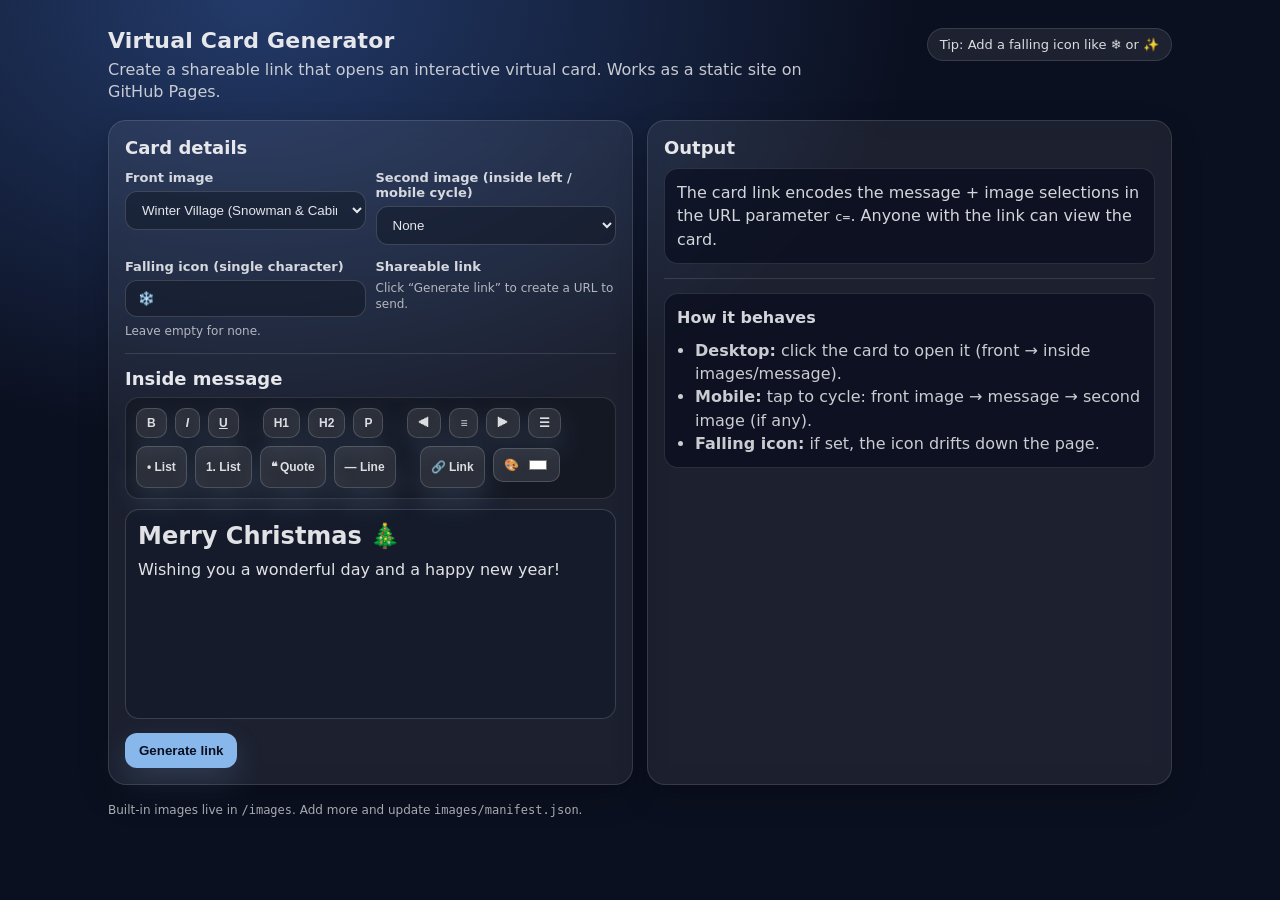
<file: index.html>
<!doctype html>
<html lang="en">
<head>
  <meta charset="utf-8" />
  <meta name="viewport" content="width=device-width, initial-scale=1" />
  <title>Virtual Card Generator</title>
  <link rel="stylesheet" href="assets/styles.css" />
</head>
<body>
  <div class="wrap">
    <div class="header">
      <div class="brand">
        <h1>Virtual Card Generator</h1>
        <p>Create a shareable link that opens an interactive virtual card. Works as a static site on GitHub Pages.</p>
      </div>
      <div class="pill">Tip: Add a falling icon like ❄️ or ✨</div>
    </div>

    <div class="grid">
      <div class="panel card">
        <h2 style="margin:0 0 10px; font-size:18px;">Card details</h2>

        <div class="row cols2">
          <div>
            <label for="frontSelect">Front image</label>
            <select id="frontSelect"></select>
            <div id="frontUrlWrap" class="hidden" style="margin-top:10px;">
              <label for="frontUrl">Front image URL</label>
              <input id="frontUrl" type="url" placeholder="https://example.com/image.jpg" />
              <div class="small">Must be a direct image link (png/jpg/gif/webp/svg).</div>
            </div>
          </div>

          <div>
            <label for="secondSelect">Second image (inside left / mobile cycle)</label>
            <select id="secondSelect"></select>
            <div id="secondUrlWrap" class="hidden" style="margin-top:10px;">
              <label for="secondUrl">Second image URL</label>
              <input id="secondUrl" type="url" placeholder="https://example.com/image.jpg" />
              <div class="small">Optional; must be a direct image link.</div>
            </div>
          </div>
        </div>

        <div class="row cols2" style="margin-top: 2px;">
          <div>
            <label for="iconInput">Falling icon (single character)</label>
            <input id="iconInput" type="text" inputmode="text" maxlength="4" placeholder="❄️" />
            <div class="small">Leave empty for none.</div>
          </div>
          <div>
            <label>Shareable link</label>
            <div class="small">Click “Generate link” to create a URL to send.</div>
          </div>
        </div>

        <hr class="sep" />

        <h2 style="margin:0 0 8px; font-size:18px;">Inside message</h2>
        <div class="toolbar" aria-label="Editor toolbar">
          <button class="toolbtn" id="boldBtn" type="button"><b>B</b></button>
          <button class="toolbtn" id="italicBtn" type="button"><i>I</i></button>
          <button class="toolbtn" id="underlineBtn" type="button"><u>U</u></button>
          <span style="width:8px;"></span>
          <button class="toolbtn" id="h1Btn" type="button">H1</button>
          <button class="toolbtn" id="h2Btn" type="button">H2</button>
          <button class="toolbtn" id="pBtn" type="button">P</button>
          <span style="width:8px;"></span>
          <button class="toolbtn" id="alignLeftBtn" type="button" title="Align left">⯇</button>
          <button class="toolbtn" id="alignCenterBtn" type="button" title="Align center">≡</button>
          <button class="toolbtn" id="alignRightBtn" type="button" title="Align right">⯈</button>
          <button class="toolbtn" id="alignJustifyBtn" type="button" title="Justify">☰</button>
          <span style="width:8px;"></span>
          <button class="toolbtn" id="ulBtn" type="button">• List</button>
          <button class="toolbtn" id="olBtn" type="button">1. List</button>
          <button class="toolbtn" id="quoteBtn" type="button">❝ Quote</button>
          <button class="toolbtn" id="hrBtn" type="button">— Line</button>
          <span style="width:8px;"></span>
          <button class="toolbtn" id="linkBtn" type="button">🔗 Link</button>
          <label class="toolbtn" style="display:inline-flex; align-items:center; gap:8px;" title="Text color">
            🎨 <input id="colorInput" type="color" value="#ffffff" />
          </label>
        </div>

        <div id="editor" class="editor" contenteditable="true" aria-label="Message editor"></div>

        <div class="btnrow" style="margin-top: 14px;">
          <button id="generateBtn" type="button">Generate link</button>
        </div>

        <div id="errWrap" class="notice hidden" style="margin-top: 12px;">
          <b>Couldn’t generate</b>
          <div id="errText" style="margin-top:6px;"></div>
        </div>
      </div>

      <div class="panel card">
        <h2 style="margin:0 0 10px; font-size:18px;">Output</h2>
        <div class="notice">
          The card link encodes the message + image selections in the URL parameter <code>c=</code>.
          Anyone with the link can view the card.
        </div>

        <div id="outWrap" class="hidden" style="margin-top: 12px;">
          <div class="small" style="margin: 0 0 6px;">Your link:</div>
          <div class="codebox" id="outUrl" style="user-select: all;"></div>

          <div class="btnrow" style="margin-top: 12px;">
            <button class="secondary" id="copyBtn" type="button">Copy link</button>
            <button class="secondary" id="openBtn" type="button">Open card</button>
            <button class="secondary" id="waBtn" type="button">Share by WhatsApp</button>
          </div>

          <div class="small" style="margin-top: 10px;">
            If you update the site URL (different repo name/domain), just regenerate the link on that site.
          </div>
        </div>

        <hr class="sep" />

        <div class="notice">
          <b>How it behaves</b>
          <ul style="margin:10px 0 0; padding-left: 18px; color: rgba(229,231,235,.88); line-height:1.45;">
            <li><b>Desktop:</b> click the card to open it (front → inside images/message).</li>
            <li><b>Mobile:</b> tap to cycle: front image → message → second image (if any).</li>
            <li><b>Falling icon:</b> if set, the icon drifts down the page.</li>
          </ul>
        </div>
      </div>
    </div>

    <div style="margin-top: 18px; color: rgba(229,231,235,.75); font-size: 12px;">
      Built-in images live in <code>/images</code>. Add more and update <code>images/manifest.json</code>.
    </div>
  </div>

  <script src="assets/common.js"></script>
  <script src="assets/generator.js"></script>
</body>
</html>
</file>
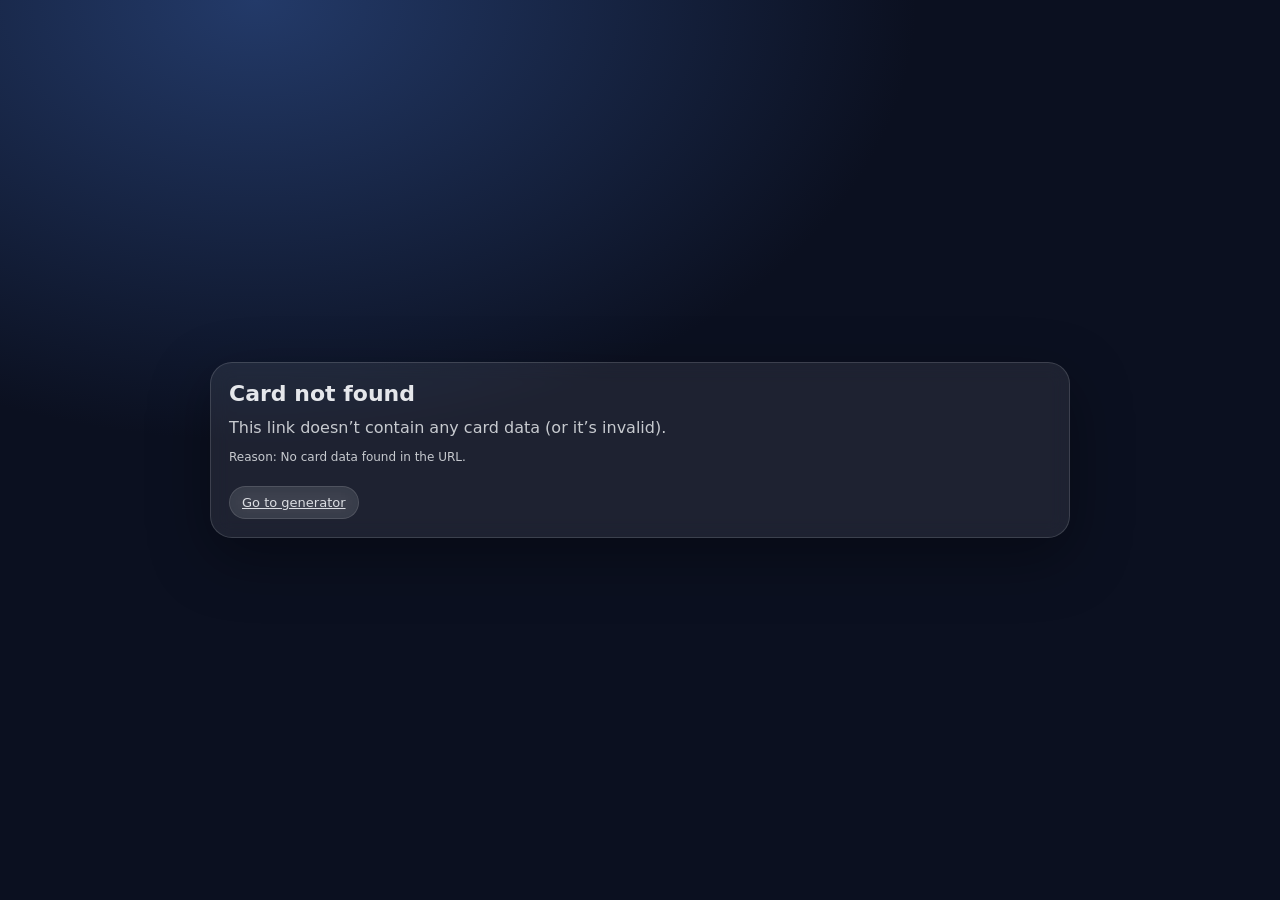
<file: card.html>
<!doctype html>
<html lang="en">
<head>
  <meta charset="utf-8" />
  <meta name="viewport" content="width=device-width, initial-scale=1" />
  <title>Your Card</title>
  <link rel="stylesheet" href="assets/styles.css" />
</head>
<body class="viewerBody">
  <div id="viewer" class="viewerWrap hidden">
    <!-- Desktop -->
    <div id="desk" class="desk hidden" tabindex="0" role="button" aria-label="Open card (click)">
      <div class="deskOuter" aria-hidden="true">
        <div class="deskSpread">
          <!-- Inside right page (message) -->
          <div class="deskPage deskMsgPage">
            <div class="msgFrame">
              <div id="deskMsg" class="message"></div>
            </div>
          </div>

          <!-- Front cover (half-width). When opened it folds left; the back shows the second image. -->
          <div class="deskCover">
            <div class="coverFace coverFront">
              <img id="deskCoverImg" alt="Front of card" />
            </div>
            <div class="coverFace coverBack">
              <img id="deskBackImg" alt="Inside left image" />
            </div>
          </div>
        </div>
      </div>
    </div>

    <!-- Mobile -->
    <div id="mobile" class="mobile hidden" tabindex="0" role="button" aria-label="Tap to change view">
      <div class="pane" id="paneFront">
        <img id="mobileFront" alt="Front image" />
      </div>
      <div class="pane hidden" id="paneMsg">
        <div id="mobileMsg" class="mobileMsg message"></div>
      </div>
      <div class="pane hidden" id="paneSecond">
        <img id="mobileSecond" alt="Second image" />
      </div>
      <div class="hint">Tap to switch</div>
    </div>
  </div>

  <div id="nf" class="stage">
    <div class="card404">
      <div class="top">
        <h2>Card not found</h2>
        <p>This link doesn’t contain any card data (or it’s invalid).</p>
        <p id="nfReason" class="small" style="margin-top: 10px;"></p>
      </div>
      <div class="actions">
        <a class="pill" href="./">Go to generator</a>
      </div>
    </div>
  </div>

  <script src="assets/common.js"></script>
  <script src="assets/card.js"></script>
</body>
</html>
</file>
<file: assets/styles.css>
/* Shared styling */
:root{
  --bg1:#0b1020;
  --bg2:#1d2b4a;
  --card:#ffffff;
  --ink:#0f172a;
  --muted:#64748b;
  --shadow: 0 20px 60px rgba(0,0,0,.35);
  --radius: 18px;
}

*{box-sizing:border-box}
html,body{height:100%}
body{
  margin:0;
  font-family: system-ui, -apple-system, Segoe UI, Roboto, Ubuntu, Cantarell, Noto Sans, Helvetica, Arial, "Apple Color Emoji", "Segoe UI Emoji";
  color:#e5e7eb;
  background: radial-gradient(1200px 800px at 20% 0%, #233a69 0%, var(--bg1) 55%),
              radial-gradient(800px 800px at 80% 40%, #4a1d4a 0%, rgba(74,29,74,0) 60%),
              linear-gradient(180deg, var(--bg1), var(--bg2));
  overflow-x:hidden;
}

a{color:#93c5fd}
a:hover{color:#bfdbfe}

.wrap{
  max-width: 1100px;
  margin: 0 auto;
  padding: 28px 18px 50px;
}

.header{
  display:flex;
  gap:16px;
  align-items:flex-start;
  justify-content:space-between;
  flex-wrap:wrap;
  margin-bottom: 18px;
}

.brand{
  display:flex;
  flex-direction:column;
  gap:6px;
}
.brand h1{
  margin:0;
  font-size: 22px;
  letter-spacing:.2px;
}
.brand p{
  margin:0;
  color: rgba(229,231,235,.85);
  max-width: 70ch;
  line-height:1.35;
}

.pill{
  display:inline-flex;
  gap:8px;
  align-items:center;
  padding: 8px 12px;
  border-radius: 999px;
  background: rgba(255,255,255,.08);
  border: 1px solid rgba(255,255,255,.12);
  backdrop-filter: blur(10px);
  color: rgba(229,231,235,.95);
  font-size: 13px;
}

.panel{
  background: rgba(255,255,255,.07);
  border: 1px solid rgba(255,255,255,.12);
  border-radius: var(--radius);
  box-shadow: 0 12px 30px rgba(0,0,0,.22);
  backdrop-filter: blur(10px);
  min-width: 0;
}

.grid{
  display:grid;
  gap:14px;
}
@media (min-width: 980px){
  .grid{grid-template-columns: 1fr 1fr;}
}

.card{
  padding: 16px;
}

.row{
  display:grid;
  grid-template-columns: 1fr;
  gap:10px;
  margin-bottom: 12px;
}
@media (min-width: 520px){
  .row.cols2{grid-template-columns: 1fr 1fr;}
}

label{
  display:block;
  font-weight: 600;
  font-size: 13px;
  margin: 2px 0 6px;
  color: rgba(229,231,235,.92);
}

select, input[type="text"], input[type="url"]{
  width:100%;
  padding: 10px 12px;
  border-radius: 12px;
  border: 1px solid rgba(255,255,255,.16);
  background: rgba(17,24,39,.55);
  color: #e5e7eb;
  outline: none;
}
select:focus, input:focus{
  border-color: rgba(147,197,253,.55);
  box-shadow: 0 0 0 4px rgba(147,197,253,.15);
}

.small{
  font-size: 12px;
  color: rgba(229,231,235,.75);
  margin-top:6px;
  line-height:1.35;
}

hr.sep{
  border: none;
  border-top: 1px solid rgba(255,255,255,.12);
  margin: 14px 0;
}

.btnrow{
  display:flex;
  gap:10px;
  flex-wrap:wrap;
  align-items:center;
}

button{
  border: 0;
  border-radius: 12px;
  padding: 10px 14px;
  font-weight: 700;
  cursor: pointer;
  background: rgba(147,197,253,.92);
  color: #0b1020;
  box-shadow: 0 12px 30px rgba(147,197,253,.16);
}
button.secondary{
  background: rgba(255,255,255,.12);
  color: #e5e7eb;
  border: 1px solid rgba(255,255,255,.18);
  box-shadow: none;
}
button:active{transform: translateY(1px)}

.notice{
  padding: 12px 12px;
  border-radius: 14px;
  background: rgba(2,6,23,.55);
  border: 1px solid rgba(255,255,255,.12);
  color: rgba(229,231,235,.92);
  line-height:1.45;
}

.codebox{font-family: ui-monospace, SFMono-Regular, Menlo, Monaco, Consolas, "Liberation Mono", "Courier New", monospace;
  font-size: 12px;
  padding: 10px 12px;
  border-radius: 12px;
  background: rgba(0,0,0,.35);
  border: 1px solid rgba(255,255,255,.14);
  display: block;
  width: 100%;
  max-width: 100%;
  min-width: 0;
  overflow-x: auto;
  overflow-y: hidden;
  -webkit-overflow-scrolling: touch;
  white-space: nowrap;
}

/* WYSIWYG */
.toolbar{
  display:flex;
  flex-wrap:wrap;
  gap:8px;
  padding: 10px;
  border-radius: 14px;
  background: rgba(0,0,0,.25);
  border: 1px solid rgba(255,255,255,.12);
}
.toolbtn{
  padding: 7px 10px;
  border-radius: 10px;
  background: rgba(255,255,255,.10);
  border: 1px solid rgba(255,255,255,.16);
  color: rgba(229,231,235,.95);
  font-weight: 700;
  font-size: 12px;
  cursor:pointer;
}
.toolbtn:active{transform: translateY(1px)}
.toolbtn input[type="color"]{width:22px;height:18px;border:0;padding:0;background:transparent;vertical-align:middle}

.editor{
  margin-top: 10px;
  min-height: 210px;
  padding: 12px 12px;
  border-radius: 14px;
  background: rgba(17,24,39,.55);
  border: 1px solid rgba(255,255,255,.16);
  outline: none;
  color: rgba(229,231,235,.98);
}
.editor:focus{
  border-color: rgba(147,197,253,.55);
  box-shadow: 0 0 0 4px rgba(147,197,253,.15);
}
.editor :where(p,ul,ol){margin: 0 0 10px}
.editor :where(h1,h2,h3){margin: 0 0 10px}
.editor :where(a){color:#93c5fd}
.editor :where(blockquote){
  margin: 0 0 10px;
  padding-left: 10px;
  border-left: 3px solid rgba(147,197,253,.55);
  color: rgba(229,231,235,.88);
}

/* Card page */
.stage{
  min-height: 100vh;
  display:flex;
  align-items:center;
  justify-content:center;
  padding: 22px 14px;
}

.card404{
  width:min(860px, 92vw);
  border-radius: 22px;
  overflow:hidden;
  background: rgba(255,255,255,.08);
  border: 1px solid rgba(255,255,255,.14);
  backdrop-filter: blur(10px);
  box-shadow: var(--shadow);
}
.card404 .top{
  padding: 18px 18px 6px;
}
.card404 h2{margin:0;font-size:22px}
.card404 p{margin:10px 0 0; color: rgba(229,231,235,.85); line-height:1.45}
.card404 .actions{padding: 14px 18px 18px; display:flex; gap:10px; flex-wrap:wrap}

.viewerWrap{
  position:relative;
  width: 100%;
  min-height: 100vh;
  overflow:hidden;
  display:flex;
  align-items:center;
  justify-content:center;
  padding: 18px;
}

.hidden{display:none !important}

/* Desktop openable card */
.desk{
  /* Front cover is half the width of the open inside spread */
  --panel-h: min(620px, 80vh);
  --panel-w: min(480px, 46vw);
  height: var(--panel-h);
  perspective: 1800px;
  position:relative;
}

.deskOuter{
  height: 100%;
  width: var(--panel-w);
  overflow:hidden;
  border-radius: 20px;
  box-shadow: var(--shadow);
  border: 1px solid rgba(255,255,255,.14);
  background: rgba(255,255,255,.08);
  backdrop-filter: blur(10px);
  transition: width 900ms cubic-bezier(.2,.8,.2,1);
}
.desk.open .deskOuter{
  width: calc(var(--panel-w) * 2);
}

.deskSpread{
  position:relative;
  width: calc(var(--panel-w) * 2);
  height: 100%;
  transform-style: preserve-3d;
  /* When closed, shift so the cover (right panel) is centered in view */
  transform: translateX(calc(var(--panel-w) * -1));
  transition: transform 900ms cubic-bezier(.2,.8,.2,1);
}

.desk.open .deskSpread{
  transform: translateX(0);
}

.deskPage{
  position:absolute;
  top:0;
  left: var(--panel-w);
  width: var(--panel-w);
  height: 100%;
  border-left: 1px solid rgba(255,255,255,.12);
  background: rgba(255,255,255,.04);
}

.deskCover{
  position:absolute;
  top:0;
  left: var(--panel-w);
  width: var(--panel-w);
  height: 100%;
  transform-style: preserve-3d;
  transform-origin: left center;
  transform: rotateY(0deg);
  transition: transform 900ms cubic-bezier(.2,.8,.2,1);
  cursor:pointer;
  z-index: 6;
}
.desk.open .deskCover{
  transform: rotateY(-180deg);
}

.coverFace{
  position:absolute;
  inset:0;
  backface-visibility:hidden;
  overflow:hidden;
}
.coverFace img{
  width:100%;
  height:100%;
  object-fit: cover;
  display:block;
  filter: saturate(1.05) contrast(1.02);
}
.coverBack{
  transform: rotateY(180deg);
  background: rgba(0,0,0,.15);
}

.backFallback{
  position:absolute;
  inset:0;
  display:flex;
  align-items:center;
  justify-content:center;
  padding: 18px;
  text-align:center;
  color: rgba(229,231,235,.92);
  background:
    radial-gradient(900px 600px at 20% 20%, rgba(147,197,253,.20), rgba(0,0,0,0) 60%),
    radial-gradient(600px 600px at 80% 60%, rgba(244,114,182,.15), rgba(0,0,0,0) 60%),
    rgba(0,0,0,.25);
}
.backFallbackInner{
  padding: 14px 14px;
  border-radius: 16px;
  border: 1px solid rgba(255,255,255,.18);
  background: rgba(0,0,0,.25);
  backdrop-filter: blur(6px);
}

/* Center message content horizontally + vertically on its page */
.msgFrame{
  width:100%;
  height:100%;
  display:flex;
  align-items:center;
  justify-content:center;
  padding: 26px;
}
.message{
  width: min(600px, 100%);
  margin: 0 auto;
  max-height: 100%;
  overflow:auto;
  padding-right: 6px;
  /* Default alignment; per-line alignment is handled via classes like .align-center */
  text-align:left;
}

/* Per-line text alignment (applied on block elements in the editor) */
.message :where(.align-left){text-align:left;}
.message :where(.align-center){text-align:center;}
.message :where(.align-right){text-align:right;}
.message :where(.align-justify){text-align:justify;}

/* Make the editor preview match the viewer */
.editor :where(.align-left){text-align:left;}
.editor :where(.align-center){text-align:center;}
.editor :where(.align-right){text-align:right;}
.editor :where(.align-justify){text-align:justify;}
.message :where(p,ul,ol){margin: 0 0 12px; line-height:1.5}
.message :where(h1){font-size: 26px; margin: 0 0 12px}
.message :where(h2){font-size: 20px; margin: 0 0 10px}
.message :where(h3){font-size: 16px; margin: 0 0 10px}
.message :where(a){color:#93c5fd}
.message :where(blockquote){
  margin: 0 0 12px;
  padding-left: 12px;
  border-left: 3px solid rgba(147,197,253,.55);
  color: rgba(229,231,235,.88);
}
.message :where(code){
  font-family: ui-monospace, SFMono-Regular, Menlo, Monaco, Consolas, "Liberation Mono", "Courier New", monospace;
  background: rgba(0,0,0,.25);
  padding: 2px 5px;
  border-radius: 8px;
}

/* Mobile card */
.mobile{
  width: min(92vw, 520px);
  height: min(78vh, 720px);
  border-radius: 26px;
  overflow:hidden;
  box-shadow: var(--shadow);
  border: 1px solid rgba(255,255,255,.14);
  background: rgba(255,255,255,.08);
  backdrop-filter: blur(10px);
  cursor:pointer;
  position:relative;
  display:flex;
  align-items:stretch;
  justify-content:stretch;
}
.mobile .pane{
  width:100%;
  height:100%;
  display:flex;
  align-items:stretch;
  justify-content:stretch;
}

/* Center message pane content (mobile) */
#paneMsg{
  align-items:center;
  justify-content:center;
}
.mobile img{
  width:100%;
  height:100%;
  object-fit: cover;
  display:block;
}
.mobile .mobileMsg{
  padding: 20px 18px;
  color: rgba(229,231,235,.98);
  max-width: 100%;
  max-height: 100%;
}
.mobile .hint{
  position:absolute;
  left: 12px;
  bottom: 12px;
  padding: 8px 10px;
  font-size: 12px;
  border-radius: 999px;
  background: rgba(0,0,0,.35);
  border: 1px solid rgba(255,255,255,.14);
  color: rgba(229,231,235,.92);
  backdrop-filter: blur(6px);
}

/* Falling icon overlay */
.fall-layer{
  pointer-events:none;
  position:fixed;
  inset:0;
  z-index: 999;
  overflow:hidden;
}
.fall{
  position:absolute;
  top:-10vh;
  left: var(--left);
  font-size: var(--size);
  opacity: var(--opacity);
  filter: drop-shadow(0 6px 10px rgba(0,0,0,.25));
  animation: fall var(--duration) linear infinite;
  animation-delay: var(--delay);
  transform: translateZ(0);
  user-select:none;
  will-change: transform;
}
@keyframes fall{
  0%{transform: translate3d(0,-10vh,0) rotate(0deg)}
  100%{transform: translate3d(0,110vh,0) rotate(360deg)}
}


/* Prevent page scrolling on viewer */
.viewerBody{overflow:hidden;}


/* Falling icon overlay */
.fallLayer{
  position: fixed;
  inset: 0;
  pointer-events: none;
  overflow: hidden;
  z-index: 9999;
}
.fallIcon{
  position: absolute;
  top: -12vh;
  opacity: .9;
  will-change: transform;
  animation-name: fall, sway;
  animation-timing-function: linear, ease-in-out;
  animation-iteration-count: infinite, infinite;
}

@keyframes sway{
  0%{ transform: translateX(0); }
  50%{ transform: translateX(var(--sway, 0px)); }
  100%{ transform: translateX(0); }
}
</file>
